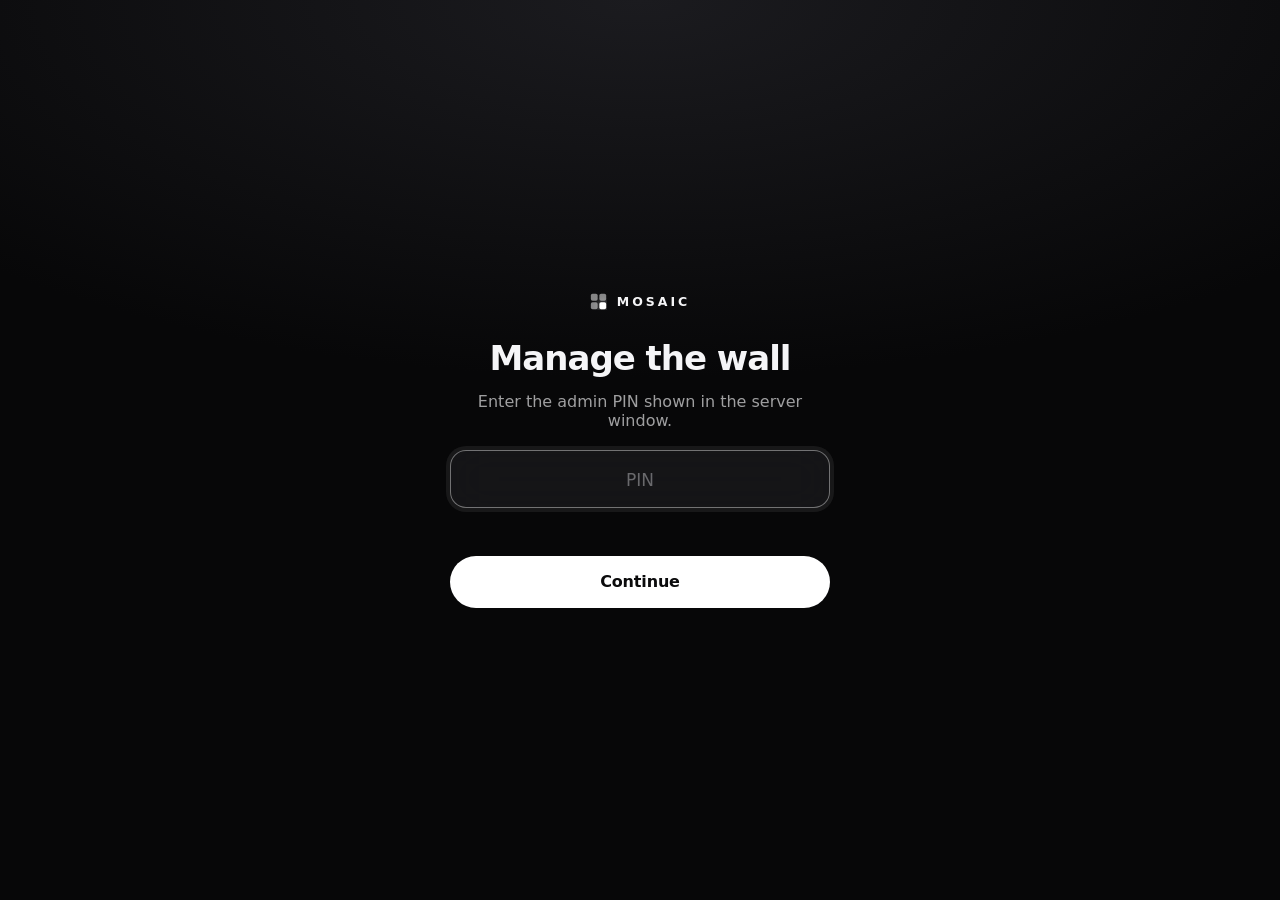
<file: admin/index.html>
<!doctype html>
<html lang="en">
<head>
<meta charset="utf-8">
<meta name="viewport" content="width=device-width,initial-scale=1,viewport-fit=cover">
<meta name="color-scheme" content="dark">
<meta name="theme-color" content="#070708">
<title>Manage the wall</title>
<link rel="stylesheet" href="admin.css">
</head>
<body>

<!-- sign in -->
<section class="gate" id="gate">
  <form class="gate-card" id="gateForm" autocomplete="off">
    <div class="mark">
      <svg viewBox="0 0 20 20" aria-hidden="true"><rect x="1" y="1" width="8" height="8" rx="2"/><rect x="11" y="1" width="8" height="8" rx="2"/><rect x="1" y="11" width="8" height="8" rx="2"/><rect class="lit" x="11" y="11" width="8" height="8" rx="2"/></svg>
      <span>Mosaic</span>
    </div>
    <h1>Manage the wall</h1>
    <p>Enter the admin PIN shown in the server window.</p>
    <input id="pin" type="password" inputmode="numeric" autocomplete="off" placeholder="PIN" aria-label="Admin PIN" maxlength="12" autofocus>
    <p class="err" id="gateErr" role="alert"></p>
    <button class="btn primary" type="submit">Continue</button>
  </form>
</section>

<!-- manager -->
<main class="app" id="app" hidden>
  <header class="bar">
    <div class="mark">
      <svg viewBox="0 0 20 20" aria-hidden="true"><rect x="1" y="1" width="8" height="8" rx="2"/><rect x="11" y="1" width="8" height="8" rx="2"/><rect x="1" y="11" width="8" height="8" rx="2"/><rect class="lit" x="11" y="11" width="8" height="8" rx="2"/></svg>
      <span>Mosaic</span>
    </div>
    <div class="bar-title"><h1>On the wall</h1><span class="count" id="count">0</span></div>
    <div class="bar-actions">
      <input class="search" id="search" type="search" placeholder="Search name, email, mobile" aria-label="Search">
      <button class="btn ghost" id="csv" type="button">Export CSV</button>
      <button class="btn ghost" id="signout" type="button">Sign out</button>
      <button class="btn danger" id="removeAll" type="button">Remove all</button>
    </div>
  </header>

  <section class="panel" id="layout" aria-label="Wall layout">
    <div class="panel-head"><h2>Wall layout</h2><span class="hint" id="tiles">Fits the screen</span></div>
    <div class="ctl">
      <div class="ctl-row">
        <span class="ctl-name">Columns</span>
        <input type="range" id="cols" min="3" max="60" step="1" value="20" aria-label="Columns">
        <output id="colsOut">Auto</output>
        <label class="auto"><input type="checkbox" id="colsAuto" checked><i></i><span>Auto</span></label>
      </div>
      <div class="ctl-row">
        <span class="ctl-name">Rows</span>
        <input type="range" id="rows" min="2" max="40" step="1" value="12" aria-label="Rows">
        <output id="rowsOut">Auto</output>
        <label class="auto"><input type="checkbox" id="rowsAuto" checked><i></i><span>Auto</span></label>
      </div>
      <div class="ctl-row">
        <span class="ctl-name">Logo every</span>
        <input type="range" id="ovEvery" min="5" max="180" step="1" value="22" aria-label="Seconds between logo overlays">
        <output id="ovOut">22 s</output>
        <label class="auto"><input type="checkbox" id="ovOff"><i></i><span>Off</span></label>
      </div>
      <div class="ctl-row">
        <span class="ctl-name">Photo stays</span>
        <input type="range" id="hold" min="1" max="30" step="1" value="2" aria-label="Seconds the revealed photo stays on the wall">
        <output id="holdOut">2 s</output>
        <span></span>
      </div>
      <div class="ctl-row">
        <span class="ctl-name">Background</span>
        <div class="seg" id="fill" role="radiogroup" aria-label="Background tiles">
          <button type="button" data-v="photos" role="radio">Real photos</button>
          <button type="button" data-v="faces" role="radio">Illustrations</button>
          <button type="button" data-v="plain" role="radio">Empty</button>
        </div>
      </div>
    </div>
    <p class="hint" id="fillHint"></p>
  </section>

  <div class="empty" id="empty" hidden>
    <h2>Nobody is on the wall yet.</h2>
    <p>People appear here as soon as they register at <b>/register/</b>.</p>
  </div>

  <section class="grid" id="grid" aria-label="People on the wall"></section>

  <section class="removed" id="removedWrap" hidden>
    <button class="removed-toggle" id="removedToggle" type="button" aria-expanded="false">
      <span>Removed</span><b id="removedCount">0</b><i aria-hidden="true"></i>
    </button>
    <div class="grid small" id="removedGrid" hidden></div>
  </section>
</main>

<div class="toast" id="toast" role="status" aria-live="polite"></div>

<script src="admin.js"></script>
</body>
</html>
</file>
<file: admin/admin.css>
:root{
  --bg:#070708; --ink:#f5f5f7; --ink-2:rgba(245,245,247,.64); --ink-3:rgba(245,245,247,.38);
  --glass:rgba(34,34,37,.55); --line:rgba(255,255,255,.12); --err:#ff7a70;
  --ease:cubic-bezier(.2,.8,.2,1);
  --font:"SF Pro Display","SF Pro Text",-apple-system,BlinkMacSystemFont,"Segoe UI Variable Display","Segoe UI","Helvetica Neue",system-ui,sans-serif;
}
*{box-sizing:border-box;margin:0}
html,body{min-height:100%;background:var(--bg);color:var(--ink);font-family:var(--font);-webkit-font-smoothing:antialiased}
body{background:radial-gradient(120% 70% at 50% 0%,#1b1b1f 0%,#070708 60%) fixed;min-height:100vh}
button{font:inherit;color:inherit;background:none;border:0;cursor:pointer}
[hidden]{display:none!important}
@keyframes rise{from{opacity:0;transform:translateY(14px)}to{opacity:1;transform:none}}

.mark{display:flex;align-items:center;gap:10px;font-size:12.5px;font-weight:600;letter-spacing:.24em;text-transform:uppercase}
.mark svg{width:17px;height:17px;fill:rgba(255,255,255,.5)}
.mark svg .lit{fill:#fff;filter:drop-shadow(0 0 5px rgba(255,255,255,.7))}

.btn{display:inline-flex;align-items:center;justify-content:center;height:44px;padding:0 20px;border-radius:99px;font-size:15px;font-weight:500;letter-spacing:-.01em;
  transition:transform .25s var(--ease),background .25s,opacity .25s}
.btn.primary{background:#fff;color:#0b0b0c;font-weight:600;height:52px;font-size:16px}
.btn.primary:active{transform:scale(.98)}
.btn.ghost{background:var(--glass);border:1px solid var(--line);backdrop-filter:blur(24px) saturate(180%);-webkit-backdrop-filter:blur(24px) saturate(180%)}
.btn.ghost:hover{background:rgba(255,255,255,.14)}

/* ───── sign in ───── */
.gate{min-height:100vh;display:grid;place-items:center;padding:24px}
.gate-card{width:min(100%,380px);display:grid;gap:14px;text-align:center;justify-items:stretch;animation:rise .8s var(--ease) both}
.gate .mark{justify-content:center;margin-bottom:14px}
.gate h1{font-size:34px;letter-spacing:-.03em;font-weight:650}
.gate p{color:var(--ink-2);font-size:16px;margin-bottom:6px}
.gate input{height:58px;border-radius:16px;border:1px solid var(--line);outline:0;background:var(--glass);color:var(--ink);font:inherit;font-size:22px;letter-spacing:.3em;text-align:center;
  backdrop-filter:blur(20px);-webkit-backdrop-filter:blur(20px);transition:border-color .25s,box-shadow .25s}
.gate input:focus{border-color:rgba(255,255,255,.4);box-shadow:0 0 0 4px rgba(255,255,255,.07)}
.gate input::placeholder{letter-spacing:0;font-size:17px;color:var(--ink-3)}
.err{min-height:20px;color:var(--err)!important;font-size:14px!important;margin:0!important}

/* ───── manager ───── */
.app{max-width:1280px;margin:0 auto;padding:0 28px 80px}
.bar{position:sticky;top:0;z-index:20;display:flex;align-items:center;gap:24px;flex-wrap:wrap;padding:20px 0 18px;margin-bottom:10px;
  background:linear-gradient(rgba(7,7,8,.92),rgba(7,7,8,.78));backdrop-filter:blur(20px);-webkit-backdrop-filter:blur(20px)}
.bar-title{display:flex;align-items:baseline;gap:12px}
.bar-title h1{font-size:28px;letter-spacing:-.03em;font-weight:650}
.count{font-size:16px;color:var(--ink-2);font-variant-numeric:tabular-nums}
.bar-actions{margin-left:auto;display:flex;gap:10px;align-items:center;flex-wrap:wrap}
.search{height:44px;width:260px;max-width:100%;padding:0 18px;border-radius:99px;border:1px solid var(--line);outline:0;background:var(--glass);color:var(--ink);font:inherit;font-size:15px;
  backdrop-filter:blur(20px);-webkit-backdrop-filter:blur(20px);transition:border-color .25s,box-shadow .25s}
.search:focus{border-color:rgba(255,255,255,.4);box-shadow:0 0 0 4px rgba(255,255,255,.07)}
.search::placeholder{color:var(--ink-3)}

.grid{display:grid;grid-template-columns:repeat(auto-fill,minmax(210px,1fr));gap:22px;margin-top:14px}
.grid.small{grid-template-columns:repeat(auto-fill,minmax(170px,1fr));gap:16px}

.card{position:relative;border-radius:22px;overflow:hidden;background:var(--glass);border:1px solid var(--line);
  box-shadow:0 20px 50px rgba(0,0,0,.4),inset 0 1px 0 rgba(255,255,255,.08);animation:rise .6s var(--ease) both;
  transition:transform .4s var(--ease),opacity .4s var(--ease)}
.card:hover{transform:translateY(-2px)}
.card.leaving{opacity:0;transform:scale(.92)}
.photo{display:block;width:100%;aspect-ratio:4/5;object-fit:cover;background:#151518}
.card .info{padding:14px 16px 8px;display:grid;gap:3px}
.card .name{font-size:17px;font-weight:600;letter-spacing:-.015em;white-space:nowrap;overflow:hidden;text-overflow:ellipsis}
.card .meta{font-size:13px;color:var(--ink-2);white-space:nowrap;overflow:hidden;text-overflow:ellipsis}
.card .when{font-size:12px;color:var(--ink-3);margin-top:2px}
.card .actions{display:flex;gap:8px;padding:8px 12px 14px}
.act{flex:1;height:38px;border-radius:12px;font-size:14px;font-weight:500;background:rgba(255,255,255,.08);transition:background .2s,color .2s}
.act:hover{background:rgba(255,255,255,.16)}
.act.danger{color:#ffb4ad}
.act.danger:hover{background:rgba(255,122,112,.2)}
.act.confirm{background:var(--err);color:#210806;font-weight:600}
.card.gone .photo{filter:grayscale(1) brightness(.75)}

.removed{margin-top:46px}
.removed-toggle{display:flex;align-items:center;gap:10px;font-size:17px;font-weight:600;letter-spacing:-.01em;color:var(--ink-2);padding:10px 2px}
.removed-toggle b{font-weight:500;font-size:14px;padding:2px 10px;border-radius:99px;background:rgba(255,255,255,.08);font-variant-numeric:tabular-nums}
.removed-toggle i{width:8px;height:8px;border-right:2px solid currentColor;border-bottom:2px solid currentColor;transform:rotate(45deg);margin-left:2px;transition:transform .3s var(--ease)}
.removed-toggle[aria-expanded=true] i{transform:rotate(-135deg)}

.empty{text-align:center;padding:120px 0}
.empty h2{font-size:28px;letter-spacing:-.03em}
.empty p{margin-top:10px;color:var(--ink-2)}

.toast{position:fixed;left:50%;bottom:28px;z-index:60;transform:translate(-50%,24px);opacity:0;pointer-events:none;display:flex;align-items:center;gap:16px;
  padding:12px 14px 12px 20px;border-radius:99px;font-size:15px;background:rgba(40,40,44,.8);border:1px solid var(--line);
  backdrop-filter:blur(28px) saturate(180%);-webkit-backdrop-filter:blur(28px) saturate(180%);box-shadow:0 20px 60px rgba(0,0,0,.5);
  transition:opacity .35s var(--ease),transform .5s var(--ease)}
.toast.show{opacity:1;transform:translate(-50%,0);pointer-events:auto}
.toast button{padding:7px 14px;border-radius:99px;background:rgba(255,255,255,.14);font-weight:600;font-size:14px}
.toast button:hover{background:rgba(255,255,255,.24)}

@media (max-width:640px){
  .app{padding:0 16px 80px}
  .bar{gap:12px}
  .bar-actions{margin-left:0;width:100%}
  .search{flex:1;width:auto}
  .grid{grid-template-columns:repeat(2,1fr);gap:14px}
}
@media (prefers-reduced-motion:reduce){*{animation-duration:.01s!important;transition-duration:.01s!important}}

.btn.danger{background:rgba(255,122,112,.14);border:1px solid rgba(255,122,112,.4);color:#ffb4ad}
.btn.danger:hover{background:rgba(255,122,112,.26)}
.btn.danger.confirm{background:var(--err);border-color:var(--err);color:#210806;font-weight:600}
.btn.danger:disabled{opacity:.35;cursor:not-allowed}

/* ───── wall layout panel ───── */
.panel{margin:6px 0 8px;padding:20px 22px 16px;border-radius:22px;background:var(--glass);border:1px solid var(--line);
  box-shadow:0 20px 50px rgba(0,0,0,.35),inset 0 1px 0 rgba(255,255,255,.08);animation:rise .6s var(--ease) both}
.panel-head{display:flex;align-items:baseline;justify-content:space-between;gap:12px;margin-bottom:10px}
.panel h2{font-size:18px;font-weight:600;letter-spacing:-.02em}
.hint{font-size:13px;color:var(--ink-3)}
.ctl{display:grid;gap:14px}
.ctl-row{display:grid;grid-template-columns:96px minmax(0,1fr) 54px auto;align-items:center;gap:16px}
.ctl-name{font-size:15px;color:var(--ink-2)}
.ctl output{font-size:15px;font-variant-numeric:tabular-nums;text-align:right;font-weight:600}
input[type=range]{-webkit-appearance:none;appearance:none;width:100%;height:28px;background:transparent;cursor:pointer}
input[type=range]::-webkit-slider-runnable-track{height:4px;border-radius:4px;background:rgba(255,255,255,.18)}
input[type=range]::-webkit-slider-thumb{-webkit-appearance:none;width:24px;height:24px;margin-top:-10px;border-radius:50%;background:#fff;box-shadow:0 2px 10px rgba(0,0,0,.5)}
input[type=range]::-moz-range-track{height:4px;border-radius:4px;background:rgba(255,255,255,.18)}
input[type=range]::-moz-range-thumb{width:24px;height:24px;border:0;border-radius:50%;background:#fff}
input[type=range]:disabled{opacity:.35;cursor:not-allowed}
.auto{display:flex;align-items:center;gap:8px;font-size:14px;color:var(--ink-2);cursor:pointer;user-select:none}
.auto{min-width:78px}
.auto input{position:absolute;opacity:0;pointer-events:none}
.auto i{width:40px;height:24px;border-radius:99px;background:rgba(255,255,255,.18);position:relative;transition:background .25s}
.auto i::after{content:"";position:absolute;left:3px;top:3px;width:18px;height:18px;border-radius:50%;background:#fff;transition:transform .3s var(--ease)}
.auto input:checked+i{background:#34c759}
.auto input:checked+i::after{transform:translateX(16px)}
.auto input:focus-visible+i{box-shadow:0 0 0 4px rgba(255,255,255,.18)}
.seg{display:inline-flex;grid-column:2 / -1;padding:3px;border-radius:99px;background:rgba(255,255,255,.08);justify-self:start}
.seg button{padding:8px 18px;border-radius:99px;font-size:14px;font-weight:500;color:var(--ink-2);transition:background .25s,color .25s}
.seg button[aria-checked=true]{background:#fff;color:#0b0b0c}
#fillHint{margin-top:12px;min-height:18px}
.card .meta:empty{display:none}
@media (max-width:640px){.ctl-row{grid-template-columns:70px minmax(0,1fr) 44px;gap:10px}.ctl-row .auto{grid-column:2 / -1}.ctl-row .seg{grid-column:1 / -1}}
</file>
